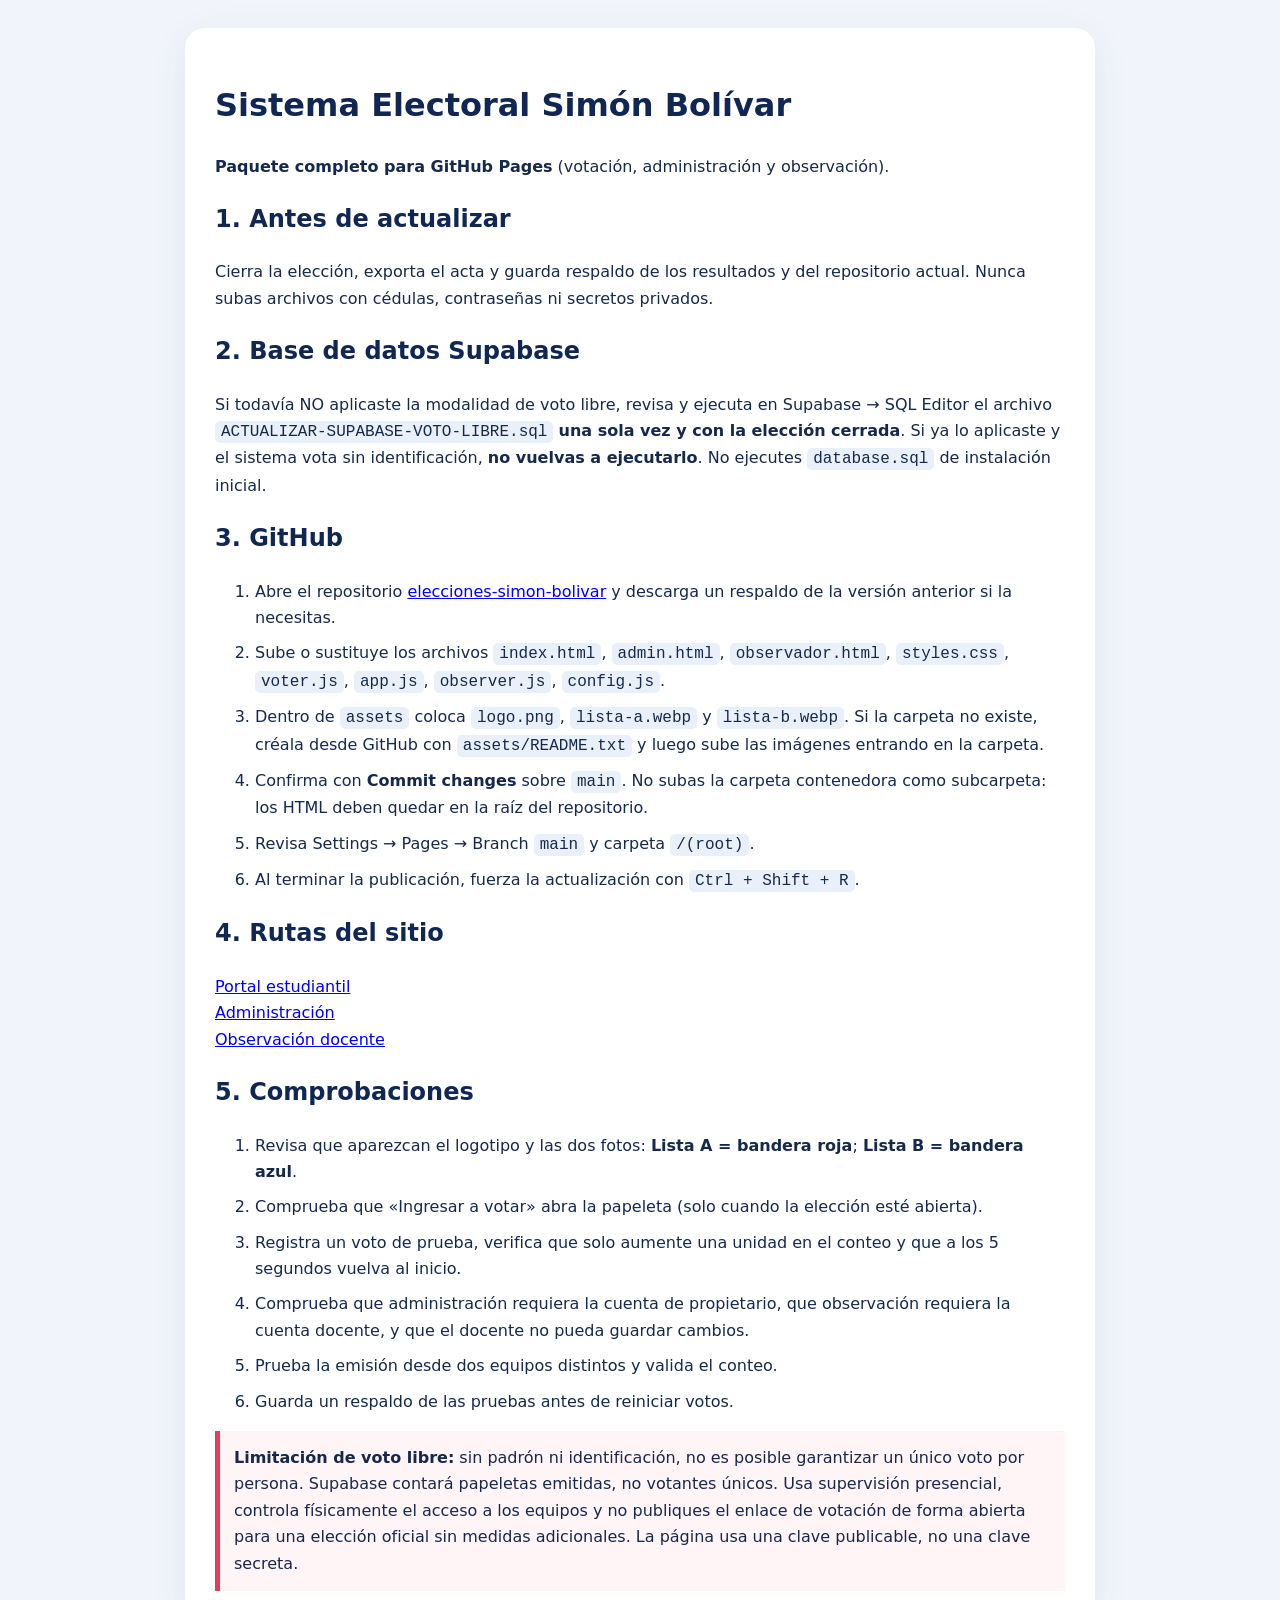
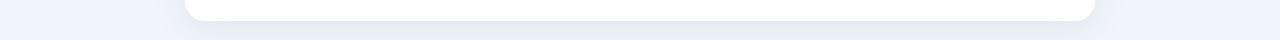
<file: EMPEZAR-AQUI.html>
<!doctype html><html lang="es"><meta charset="utf-8"><meta name="viewport" content="width=device-width,initial-scale=1"><title>Publicar sistema electoral Simón Bolívar</title><style>body{font:16px/1.65 system-ui;background:#f1f5fb;color:#15294d;margin:0;padding:28px}main{max-width:850px;background:white;padding:30px;border-radius:20px;margin:auto;box-shadow:0 8px 38px #12244812}h1,h2{color:#102753}code{background:#eaf0fa;padding:2px 6px;border-radius:5px}pre{white-space:pre-wrap;background:#eaf0fa;padding:14px}li{margin-bottom:9px}.warn{border-left:5px solid #e63c59;background:#fff4f6;padding:14px}</style><main><h1>Sistema Electoral Simón Bolívar</h1><p><strong>Paquete completo para GitHub Pages</strong> (votación, administración y observación).</p><h2>1. Antes de actualizar</h2><p>Cierra la elección, exporta el acta y guarda respaldo de los resultados y del repositorio actual. Nunca subas archivos con cédulas, contraseñas ni secretos privados.</p><h2>2. Base de datos Supabase</h2><p>Si todavía NO aplicaste la modalidad de voto libre, revisa y ejecuta en Supabase → SQL Editor el archivo <code>ACTUALIZAR-SUPABASE-VOTO-LIBRE.sql</code> <strong>una sola vez y con la elección cerrada</strong>. Si ya lo aplicaste y el sistema vota sin identificación, <strong>no vuelvas a ejecutarlo</strong>. No ejecutes <code>database.sql</code> de instalación inicial.</p><h2>3. GitHub</h2><ol><li>Abre el repositorio <a href="https://github.com/henry-12-19/elecciones-simon-bolivar">elecciones-simon-bolivar</a> y descarga un respaldo de la versión anterior si la necesitas.</li><li>Sube o sustituye los archivos <code>index.html</code>, <code>admin.html</code>, <code>observador.html</code>, <code>styles.css</code>, <code>voter.js</code>, <code>app.js</code>, <code>observer.js</code>, <code>config.js</code>.</li><li>Dentro de <code>assets</code> coloca <code>logo.png</code>, <code>lista-a.webp</code> y <code>lista-b.webp</code>. Si la carpeta no existe, créala desde GitHub con <code>assets/README.txt</code> y luego sube las imágenes entrando en la carpeta.</li><li>Confirma con <strong>Commit changes</strong> sobre <code>main</code>. No subas la carpeta contenedora como subcarpeta: los HTML deben quedar en la raíz del repositorio.</li><li>Revisa Settings → Pages → Branch <code>main</code> y carpeta <code>/(root)</code>.</li><li>Al terminar la publicación, fuerza la actualización con <code>Ctrl + Shift + R</code>.</li></ol><h2>4. Rutas del sitio</h2><p><a href="https://henry-12-19.github.io/elecciones-simon-bolivar/">Portal estudiantil</a><br><a href="https://henry-12-19.github.io/elecciones-simon-bolivar/admin.html">Administración</a><br><a href="https://henry-12-19.github.io/elecciones-simon-bolivar/observador.html">Observación docente</a></p><h2>5. Comprobaciones</h2><ol><li>Revisa que aparezcan el logotipo y las dos fotos: <strong>Lista A = bandera roja</strong>; <strong>Lista B = bandera azul</strong>.</li><li>Comprueba que «Ingresar a votar» abra la papeleta (solo cuando la elección esté abierta).</li><li>Registra un voto de prueba, verifica que solo aumente una unidad en el conteo y que a los 5 segundos vuelva al inicio.</li><li>Comprueba que administración requiera la cuenta de propietario, que observación requiera la cuenta docente, y que el docente no pueda guardar cambios.</li><li>Prueba la emisión desde dos equipos distintos y valida el conteo.</li><li>Guarda un respaldo de las pruebas antes de reiniciar votos.</li></ol><div class="warn"><strong>Limitación de voto libre:</strong> sin padrón ni identificación, no es posible garantizar un único voto por persona. Supabase contará papeletas emitidas, no votantes únicos. Usa supervisión presencial, controla físicamente el acceso a los equipos y no publiques el enlace de votación de forma abierta para una elección oficial sin medidas adicionales. La página usa una clave publicable, no una clave secreta.</div></main></html>
</file>
